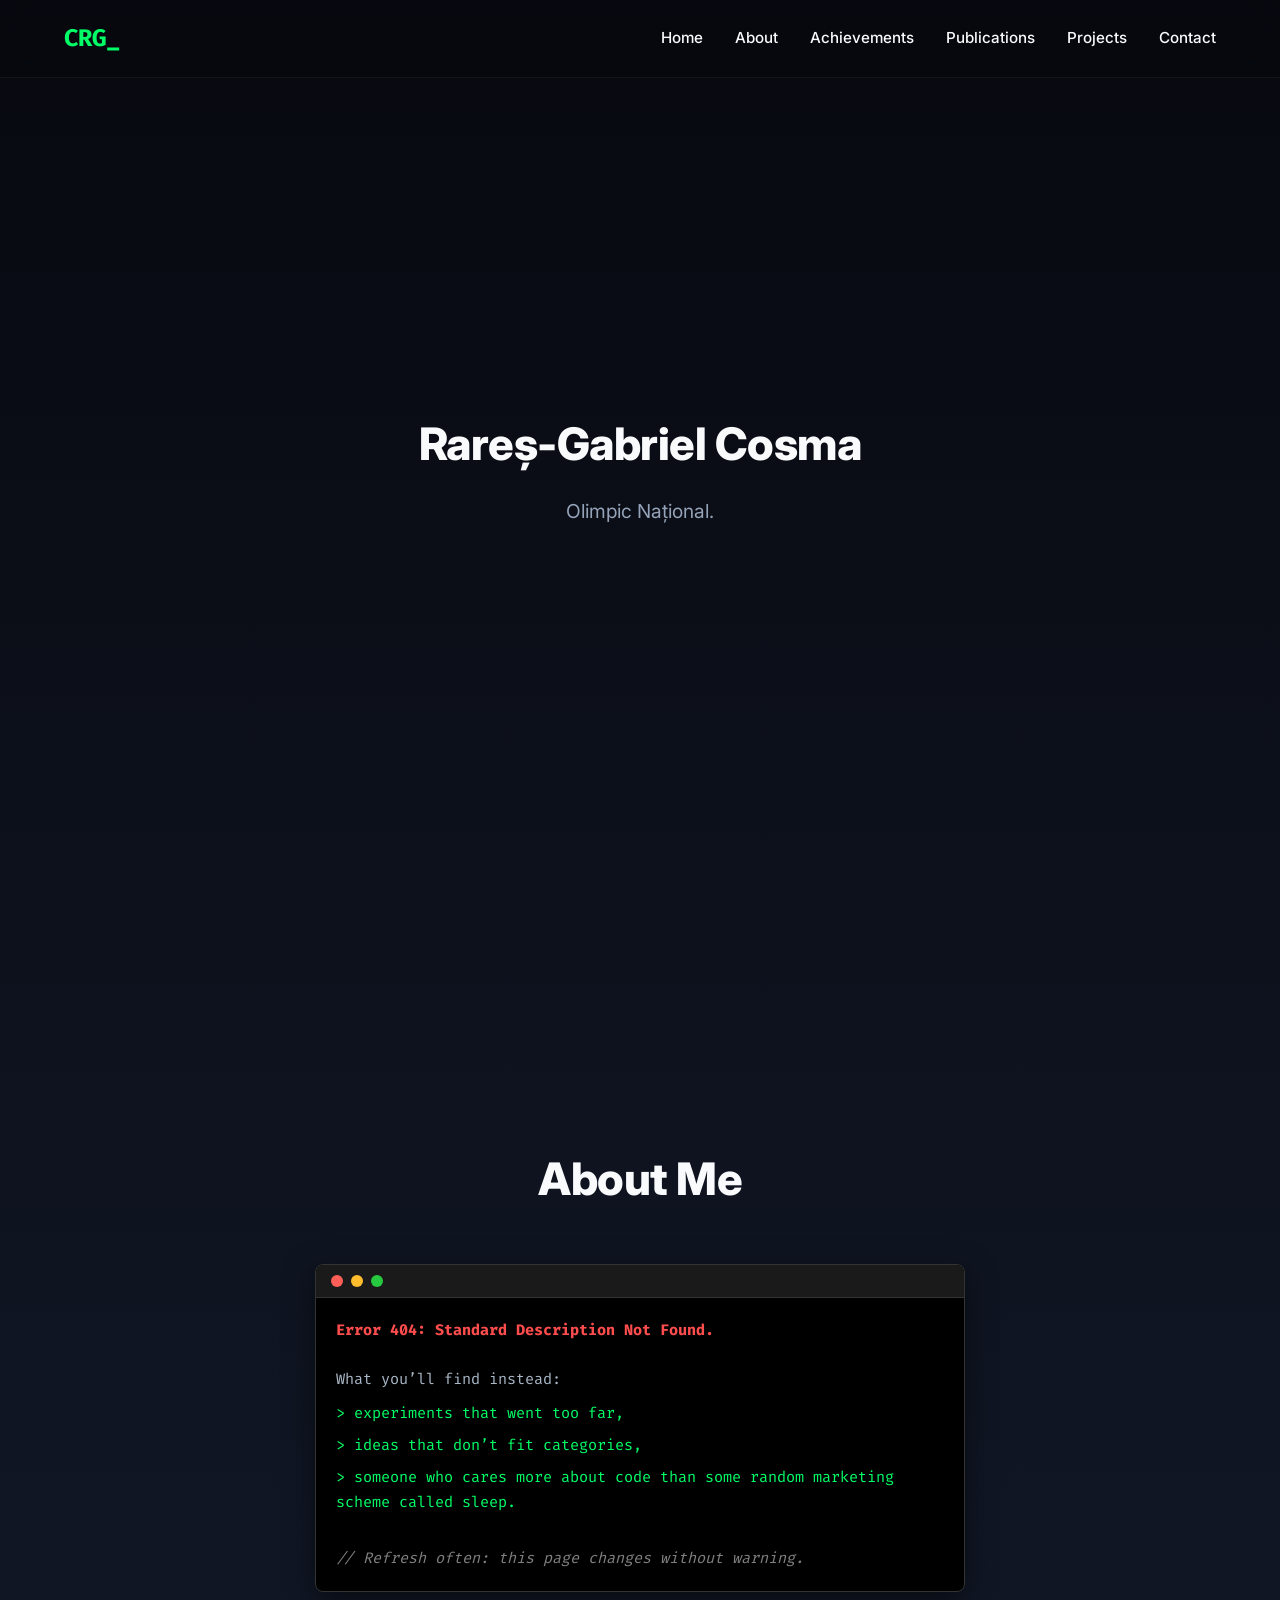
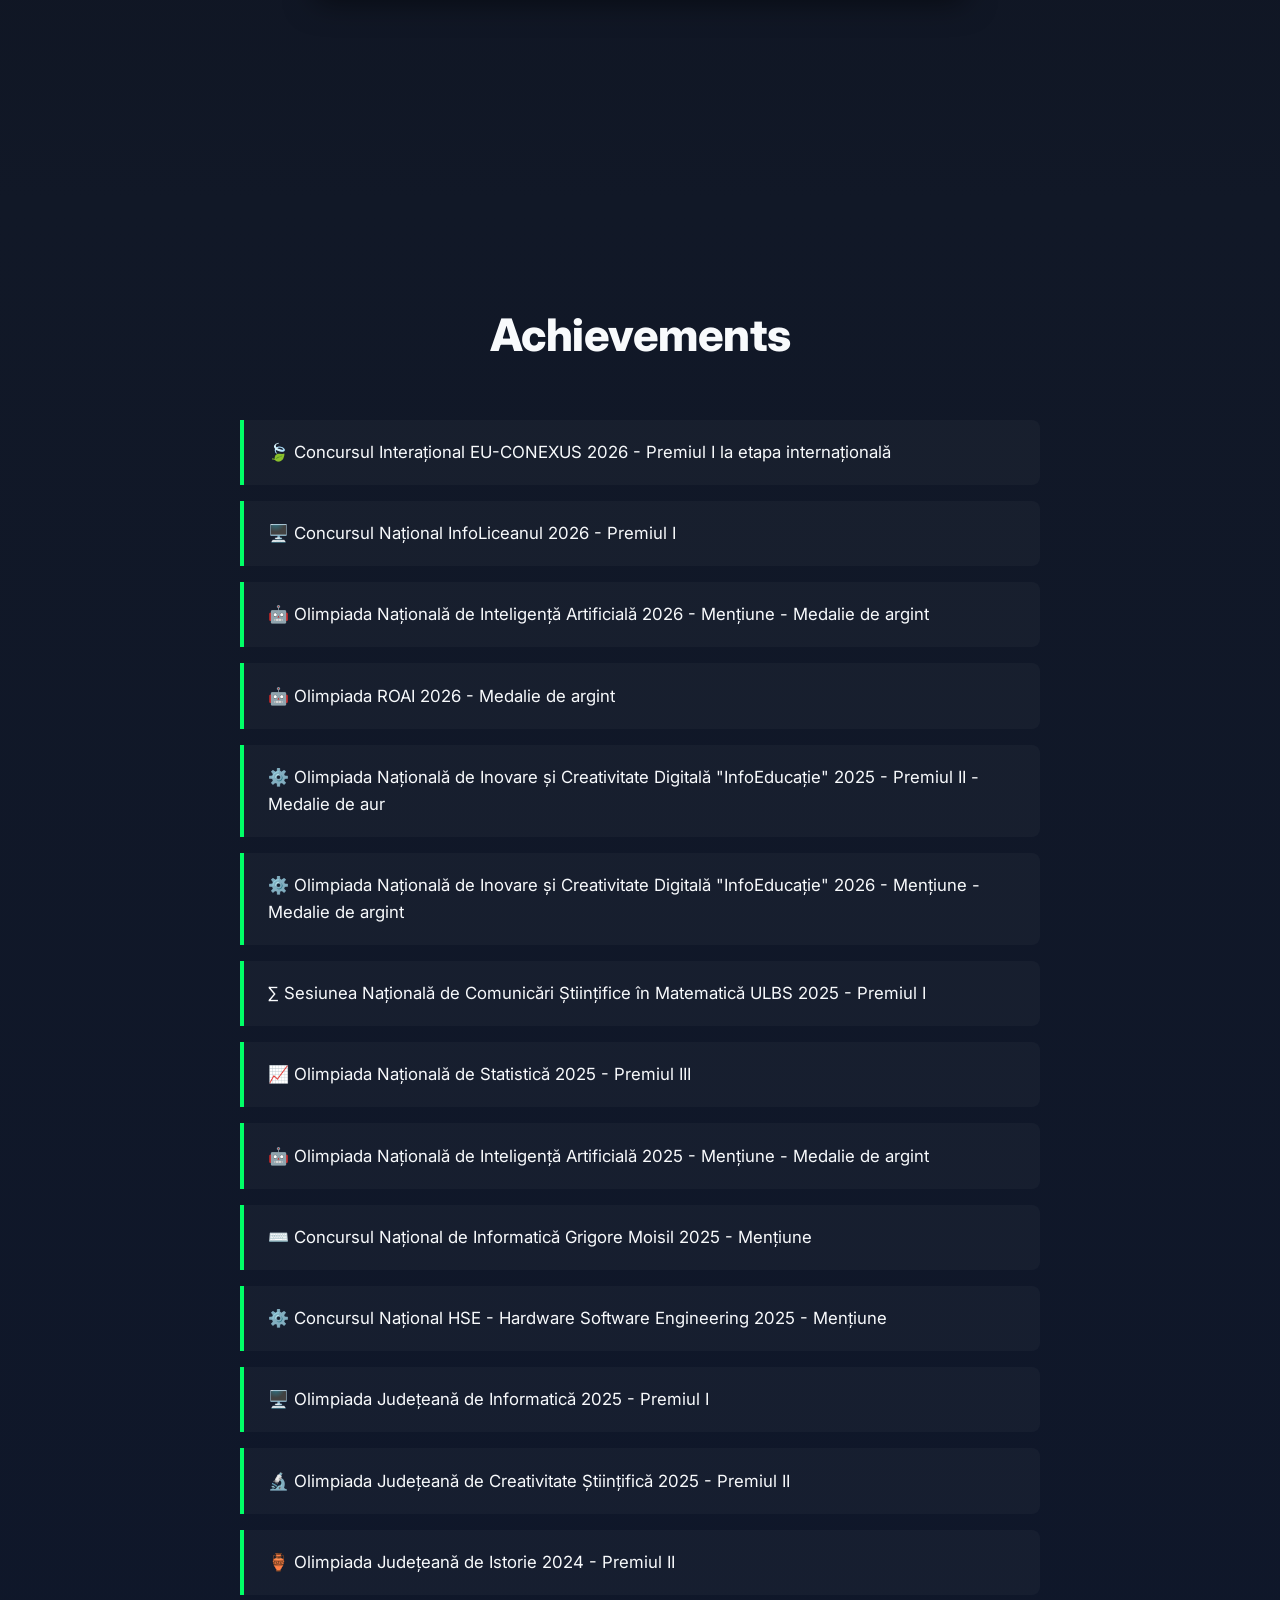
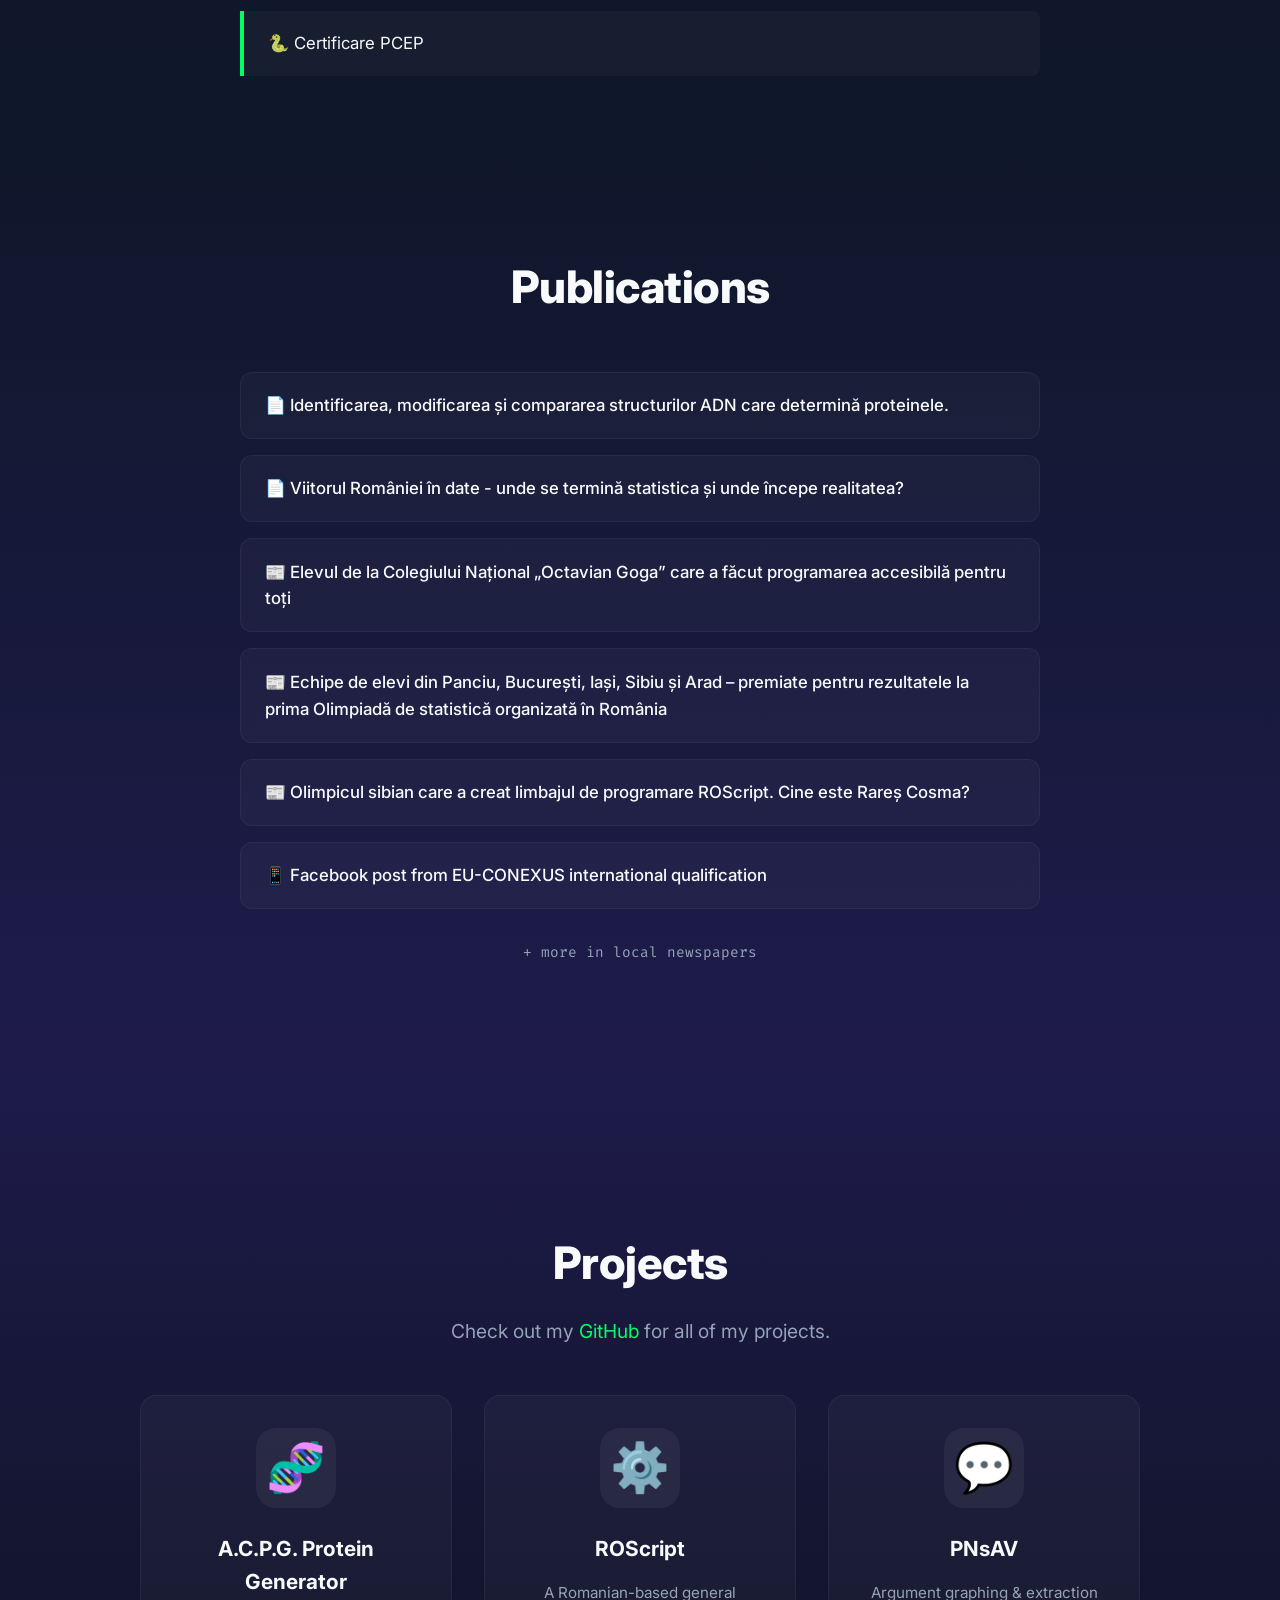
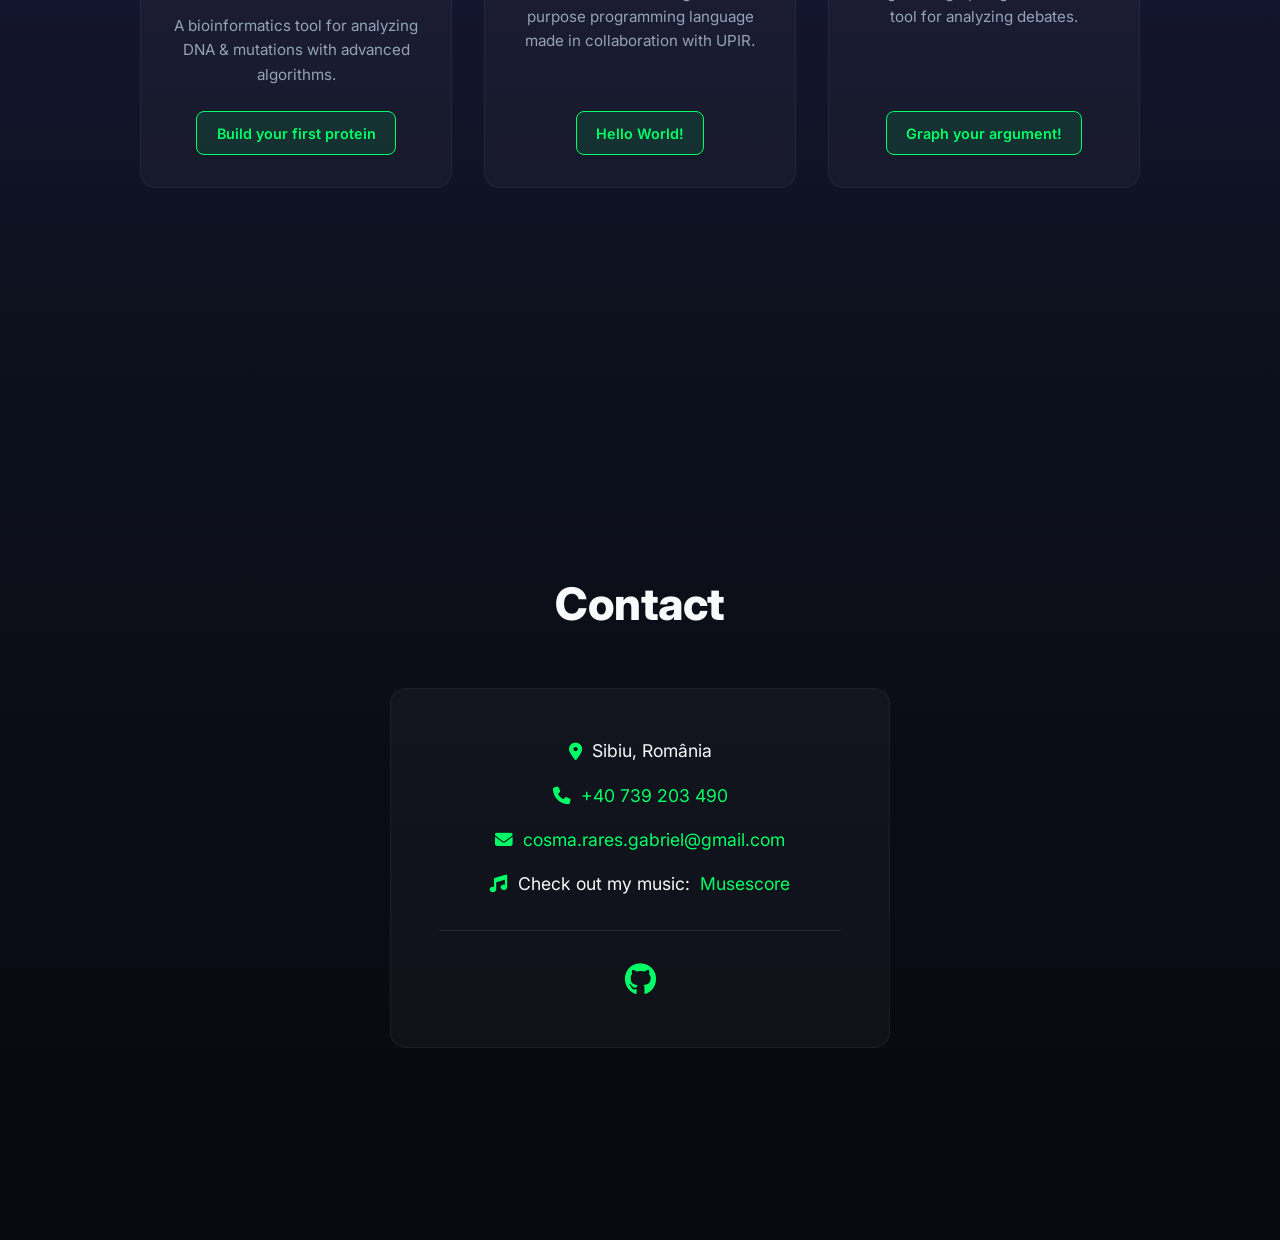
<file: index.html>
<!DOCTYPE html>
<html lang="en">
<head>
  <meta charset="UTF-8" />
  <meta name="viewport" content="width=device-width, initial-scale=1.0"/>
  <title>Cosma Rareș-Gabriel | Portfolio</title>

  <meta name="description" content="Portfolio of Rareș-Gabriel Cosma, creator of ROScript and ACPG. Award-winning developer specializing in bioinformatics, AI, and innovative software solutions.">
  <link rel="icon" href="/favicon.png" sizes="32x32" type="image/png">
  
  <meta property="og:type" content="website">
  <meta property="og:url" content="https://rares-cosma.github.io/">
  <meta property="og:title" content="Rareș-Gabriel Cosma | Portfolio">
  <meta property="og:description" content="Award-winning developer and creator of ROScript. Exploring the intersection of AI, bioinformatics, and software engineering.">
  <meta property="og:image" content="https://rares-cosma.github.io/og-image.png"> 
  <meta property="twitter:card" content="summary_large_image">
  <meta property="twitter:url" content="https://rares-cosma.github.io/">
  <meta property="twitter:title" content="Rareș-Gabriel Cosma | Portfolio">
  <meta property="twitter:description" content="National Olympiad winner and developer specializing in unique programming languages and bioinformatics tools.">
  <meta property="twitter:image" content="https://rares-cosma.github.io/og-image.png">
  
  <link rel="preconnect" href="https://fonts.googleapis.com">
  <link rel="preconnect" href="https://fonts.gstatic.com" crossorigin>
  <link href="https://fonts.googleapis.com/css2?family=Fira+Code:wght@400;500&family=Inter:wght@300;400;600;800&display=swap" rel="stylesheet">
  
  <link href="https://unpkg.com/aos@2.3.1/dist/aos.css" rel="stylesheet">
  <link rel="stylesheet" href="https://cdnjs.cloudflare.com/ajax/libs/font-awesome/6.5.0/css/all.min.css">
  <link rel="stylesheet" href="style.css" />
</head>
<body>

  <nav>
    <div class="logo">CRG<span class="blink">_</span></div> 
    <div class="menu-toggle" id="mobile-menu">
      <i class="fas fa-bars"></i>
    </div>

    <div class="nav-links" id="nav-links">
      <a href="#section1">Home</a>
      <a href="#section2">About</a>
      <a href="#section3">Achievements</a>
      <a href="#section6">Publications</a>
      <a href="#section4">Projects</a>
      <a href="#section5">Contact</a>
    </div>
  </nav>

  <section id="section1" class="page">
    <div class="hero-content">
      <h1 data-aos="fade-up">Rareș-Gabriel Cosma</h1>
      <p class="subtitle" data-aos="fade-up" data-aos-delay="200">Olimpic Național.</p>
    </div>
  </section>

  <section id="section2" class="page">
    <h1 data-aos="fade-right">About Me</h1>
    <div class="terminal-box" data-aos="fade-up" data-aos-delay="200">
      <div class="terminal-header">
        <span class="dot red"></span>
        <span class="dot yellow"></span>
        <span class="dot green"></span>
      </div>
      <div class="terminal-body">
        <p class="error-text"><b>Error 404: Standard Description Not Found.</b></p>
        <br>
        <p>What you’ll find instead:</p>
        <ul>
          <li>> experiments that went too far,</li>
          <li>> ideas that don’t fit categories,</li>
          <li>> someone who cares more about code than some random marketing scheme called sleep.</li>
        </ul>
        <br>
        <p class="comment">// Refresh often: this page changes without warning.</p>
      </div>
    </div>
  </section>

  <section id="section3" class="page">
  <h1 data-aos="zoom-in">Achievements</h1>
  <div class="achievements-list">
    <p data-aos="fade-right">🍃 Concursul Interațional EU-CONEXUS 2026 - Premiul I la etapa internațională</p>
    <p data-aos="fade-right">🖥️ Concursul Național InfoLiceanul 2026 - Premiul I</p>
    <p data-aos="fade-right">🤖 Olimpiada Națională de Inteligență Artificială 2026 - Mențiune - Medalie de argint</p>
    <p data-aos="fade-right">🤖 Olimpiada ROAI 2026 - Medalie de argint</p>
    <p data-aos="fade-right">⚙️ Olimpiada Națională de Inovare și Creativitate Digitală "InfoEducație" 2025 - Premiul II - Medalie de aur</p>
    <p data-aos="fade-right">⚙️ Olimpiada Națională de Inovare și Creativitate Digitală "InfoEducație" 2026 - Mențiune - Medalie de argint</p>
    <p data-aos="fade-right">∑ Sesiunea Națională de Comunicări Științifice în Matematică ULBS 2025 - Premiul I</p>
    <p data-aos="fade-right">📈 Olimpiada Națională de Statistică 2025 - Premiul III</p>
    <p data-aos="fade-right">🤖 Olimpiada Națională de Inteligență Artificială 2025 - Mențiune - Medalie de argint</p>
    <p data-aos="fade-right">⌨️ Concursul Național de Informatică Grigore Moisil 2025 - Mențiune</p>
    <p data-aos="fade-right">⚙️ Concursul Național HSE - Hardware Software Engineering 2025 - Mențiune</p>
    <p data-aos="fade-right">🖥️ Olimpiada Județeană de Informatică 2025 - Premiul I</p>
    <p data-aos="fade-right">🔬 Olimpiada Județeană de Creativitate Științifică 2025 - Premiul II</p>
    <p data-aos="fade-right">🏺 Olimpiada Județeană de Istorie 2024 - Premiul II</p>
    <p data-aos="fade-right">🐍 Certificare PCEP</p>
  </div>
</section>

  <section id="section6" class="page">
    <h1 data-aos="fade-up">Publications</h1>
    <div class="pub-list">
      <a href="https://infopapers.ro/pcid/2025/volum-pcid-2025" target="_blank" class="pub-item" data-aos="fade-right" data-aos-delay="100">
        📄 Identificarea, modificarea și compararea structurilor ADN care determină proteinele.
      </a>
      <a href="https://stiinte.ulbsibiu.ro/evenimente/arhiva/2023/pdf/sesiunea%20stiintifica%20matematica/volumsessomstsatem_2025.pdf" target="_blank" class="pub-item" data-aos="fade-right" data-aos-delay="200">
        📄 Viitorul României în date - unde se termină statistica și unde începe realitatea?
      </a>
      <a href="https://sibiuindependent.ro/2025/08/27/elevul-de-la-colegiului-national-octavian-goga-care-a-facut-posibila-programarea-pentru-toti/" target="_blank" class="pub-item" data-aos="fade-right" data-aos-delay="300">
        📰 Elevul de la Colegiului Național „Octavian Goga” care a făcut programarea accesibilă pentru toți
      </a>
      <a href="https://www.edupedu.ro/echipe-de-elevi-din-panciu-bucuresti-iasi-sibiu-si-arad-premiate-pentru-rezultatele-la-prima-olimpiada-de-statistica-organizata-in-romania-locul-2-in-europa-dupa-italia-dupa-numarul-de-elevi/" target="_blank" class="pub-item" data-aos="fade-right" data-aos-delay="400">
        📰 Echipe de elevi din Panciu, București, Iași, Sibiu și Arad – premiate pentru rezultatele la prima Olimpiadă de statistică organizată în România 
      </a>
      <a href="https://www.tribuna.ro/olimpicul-sibian-care-a-creat-limbajul-de-programare-roscript-cine-este-rares-cosma/" target="_blank" class="pub-item" data-aos="fade-right" data-aos-delay="500">
        📰 Olimpicul sibian care a creat limbajul de programare ROScript. Cine este Rareș Cosma?
      </a>
      <a href="https://www.facebook.com/share/p/1GCSwfdQBu/" target="_blank" class="pub-item" data-aos="fade-right" data-aos-delay="600">
        📱 Facebook post from EU-CONEXUS international qualification
      </a>
    </div>
    <p class="more-text" data-aos="fade-up" data-aos-delay="700">+ more in local newspapers</p>
  </section>

  <section id="section4" class="page">
    <h1 data-aos="zoom-in">Projects</h1>
    <p class="subtitle" data-aos="zoom-in" data-aos-delay="200">Check out my <a href="https://github.com/Rares-Cosma" target="_blank">GitHub</a> for all of my projects.</p>

    <div class="projects-container" data-aos="fade-up" data-aos-delay="400">
      <div class="project-card">
        <div class="card-img-placeholder">🧬</div>
        <h3>A.C.P.G. Protein Generator</h3>
        <p>A bioinformatics tool for analyzing DNA & mutations with advanced algorithms.</p>
        <a href="https://github.com/Rares-Cosma/A.C.P.G." class="btn" target="_blank">Build your first protein</a>
      </div>
      <div class="project-card">
        <div class="card-img-placeholder">⚙️</div>
        <h3>ROScript</h3>
        <p>A Romanian-based general purpose programming language made in collaboration with UPIR.</p>
        <a href="https://roscript.ro/" class="btn" target="_blank">Hello World!</a>
      </div>
      <div class="project-card">
        <div class="card-img-placeholder">💬</div>
        <h3>PNsAV</h3>
        <p>Argument graphing & extraction tool for analyzing debates.</p>
        <a href="https://pnsav-engine.streamlit.app/" class="btn" target="_blank">Graph your argument!</a>
      </div>
    </div>
  </section>

  <section id="section5" class="page">
    <h1 data-aos="fade-up">Contact</h1>
    <div class="contact-card" data-aos="fade-up" data-aos-delay="200">
      <p><i class="fas fa-map-marker-alt"></i> Sibiu, România</p>
      <p><i class="fas fa-phone"></i> <a href="tel:+40739203490">+40 739 203 490</a></p>
      <p><i class="fas fa-envelope"></i> <a href="mailto:cosma.rares.gabriel@gmail.com">cosma.rares.gabriel@gmail.com</a></p>
      <p><i class="fas fa-music"></i> Check out my music: <a href="https://musescore.com/user/42344231" target="_blank">Musescore</a></p>
      
      <div class="social-links">
        <a href="https://github.com/Rares-Cosma" target="_blank"><i class="fab fa-github fa-2x"></i></a>
      </div>
    </div>
  </section>

  <script src="https://unpkg.com/aos@2.3.1/dist/aos.js"></script>
  <script>
    const mobileMenu = document.querySelector('#mobile-menu');
    const navLinks = document.querySelector('#nav-links');

    mobileMenu.addEventListener('click', () => {
      navLinks.classList.toggle('active');
    });

    document.querySelectorAll('.nav-links a').forEach(link => {
      link.addEventListener('click', () => {
        navLinks.classList.remove('active');
      });
    });

    const achievementItems = document.querySelectorAll('.achievements-list p');

  // Loop through each item and set a dynamically calculated delay
  achievementItems.forEach((item, index) => {
    // index starts at 0, so the first gets 0, the second gets 100, then 200, etc.
    item.setAttribute('data-aos-delay', index * 100); 
  });

    AOS.init({
      duration: 800,
      once: true,
      offset: 100
    });
  </script>
</body>
</html>
</file>
<file: style.css>
:root {
  --bg-dark: #07090f;
  --bg-card: rgba(255, 255, 255, 0.03);
  --bg-card-hover: rgba(255, 255, 255, 0.08);
  --text-main: #f8fafc;
  --text-muted: #94a3b8;
  --accent: #00ff66; /* Switched to green */
  --accent-glow: rgba(0, 255, 102, 0.4);
  --error: #ff4d4d;
}

html {
  scroll-behavior: smooth;
}

* {
  margin: 0;
  padding: 0;
  box-sizing: border-box;
}

body {
  font-family: 'Inter', sans-serif;
  background-color: var(--bg-dark);
  color: var(--text-main);
  line-height: 1.6;
  overflow-x: hidden;
}

/* --- Base Navigation Styles --- */
nav {
  display: flex;
  justify-content: space-between;
  align-items: center;
  padding: 1.2rem 5%;
  background: rgba(7, 9, 15, 0.85);
  backdrop-filter: blur(12px);
  -webkit-backdrop-filter: blur(12px);
  border-bottom: 1px solid rgba(255, 255, 255, 0.05);
  position: fixed;
  width: 100%;
  top: 0;
  z-index: 1000;
}

.logo {
  font-family: 'Fira Code', monospace;
  font-size: 1.5rem;
  font-weight: 700;
  color: var(--accent);
}

.blink {
  animation: blinker 1s linear infinite;
}
@keyframes blinker { 50% { opacity: 0; } }

.nav-links {
  display: flex;
  gap: 2rem;
}

.nav-links a {
  text-decoration: none;
  color: var(--text-main);
  font-weight: 500;
  font-size: 0.95rem;
  transition: color 0.3s ease;
}

.nav-links a:hover {
  color: var(--accent);
}

.menu-toggle {
  display: none;
  color: var(--text-main);
  font-size: 1.5rem;
  cursor: pointer;
}

/* --- Page & Typography Sections --- */
.page {
  min-height: 100vh; 
  display: flex;
  flex-direction: column;
  justify-content: center;
  align-items: center;
  padding: 100px 2rem 4rem 2rem;
  position: relative;
}

h1 {
  font-size: 2.8rem;
  font-weight: 800;
  text-align: center;
  margin-bottom: 1rem;
  letter-spacing: -0.5px;
}

.subtitle {
  color: var(--text-muted);
  font-size: 1.2rem;
  text-align: center;
  max-width: 600px;
}

a {
  color: var(--accent);
  text-decoration: none;
  transition: text-shadow 0.3s ease;
}

a:hover {
  text-shadow: 0 0 8px var(--accent-glow);
}

/* --- Section Backgrounds --- */
#section1 { background: linear-gradient(to bottom, #07090f, #0d111c); }
#section2 { background: linear-gradient(to bottom, #0d111c, #111827); }
#section3 { background: linear-gradient(to bottom, #111827, #0f172a); }
#section6 { background: linear-gradient(to bottom, #0f172a, #1e1b4b); }
#section4 { background: linear-gradient(to bottom, #1e1b4b, #0d111c); }
#section5 { background: linear-gradient(to bottom, #0d111c, #07090f); }

/* --- Terminal Box (About Section) --- */
.terminal-box {
  background: #000;
  border-radius: 8px;
  border: 1px solid #333;
  width: 100%;
  max-width: 650px;
  margin-top: 2rem;
  box-shadow: 0 10px 30px rgba(0,0,0,0.5);
  font-family: 'Fira Code', monospace;
  overflow: hidden;
}

.terminal-header {
  background: #1a1a1a;
  padding: 10px 15px;
  display: flex;
  gap: 8px;
  border-bottom: 1px solid #333;
}

.dot {
  width: 12px;
  height: 12px;
  border-radius: 50%;
}
.dot.red { background: #ff5f56; }
.dot.yellow { background: #ffbd2e; }
.dot.green { background: #27c93f; }

.terminal-body {
  padding: 20px;
  color: #a9b7c6;
  font-size: 0.95rem;
}

.terminal-body ul {
  list-style: none;
  margin-top: 10px;
}

.terminal-body li {
  margin-bottom: 8px;
  color: var(--accent); /* Hacker green */
}

.error-text {
  color: var(--error);
}

.comment {
  color: #808080;
  font-style: italic;
}

/* --- Achievements List (Changed from pads) --- */
.achievements-list {
  display: flex;
  flex-direction: column;
  gap: 1rem;
  max-width: 800px;
  width: 100%;
  margin-top: 2rem;
}

.achievements-list p {
  background: var(--bg-card);
  padding: 1.2rem 1.5rem;
  border-left: 4px solid var(--accent);
  border-radius: 0 8px 8px 0;
  font-size: 1.05rem;
  color: var(--text-main);
  transition: background 0.3s ease;
}

.achievements-list p:hover {
  background: var(--bg-card-hover);
}

/* --- Publications (Clickable, full text, no icon) --- */
.pub-list {
  display: flex;
  flex-direction: column;
  gap: 1rem;
  max-width: 800px;
  width: 100%;
  margin-top: 2rem;
}

.pub-item {
  display: block; /* Makes the entire box clickable */
  background: var(--bg-card);
  padding: 1.2rem 1.5rem;
  border-radius: 12px;
  border: 1px solid rgba(255, 255, 255, 0.05);
  transition: all 0.3s ease;
  color: var(--text-main);
  font-size: 1.05rem;
  font-weight: 500;
  text-decoration: none;
}

.pub-item:hover {
  background: var(--bg-card-hover);
  transform: translateX(8px);
  border-color: var(--accent);
  box-shadow: 0 5px 20px var(--accent-glow);
  color: var(--accent);
  text-shadow: none; /* remove default link glow inside the box */
}

.more-text {
  margin-top: 2rem;
  color: var(--text-muted);
  font-family: 'Fira Code', monospace;
  font-size: 0.9rem;
}

/* --- Projects --- */
.projects-container {
  display: grid;
  grid-template-columns: repeat(auto-fit, minmax(280px, 1fr));
  gap: 2rem;
  width: 100%;
  max-width: 1000px;
  margin-top: 3rem;
}

.project-card {
  background: var(--bg-card);
  border: 1px solid rgba(255,255,255,0.05);
  border-radius: 16px;
  padding: 2rem;
  text-align: center;
  transition: transform 0.3s ease, box-shadow 0.3s ease;
  display: flex;
  flex-direction: column;
  align-items: center;
}

.project-card:hover {
  transform: translateY(-8px);
  box-shadow: 0 15px 30px rgba(0,0,0,0.4);
  border-color: rgba(255,255,255,0.1);
}

.card-img-placeholder {
  font-size: 3rem;
  margin-bottom: 1.5rem;
  background: rgba(255,255,255,0.05);
  width: 80px;
  height: 80px;
  display: flex;
  align-items: center;
  justify-content: center;
  border-radius: 20px;
}

.project-card h3 {
  margin-bottom: 1rem;
  font-size: 1.3rem;
}

.project-card p {
  color: var(--text-muted);
  font-size: 0.95rem;
  margin-bottom: 1.5rem;
  flex-grow: 1;
}

.btn {
  display: inline-block;
  padding: 0.6rem 1.2rem;
  background: rgba(0, 255, 102, 0.1);
  color: var(--accent);
  border: 1px solid var(--accent);
  border-radius: 8px;
  font-size: 0.9rem;
  font-weight: 600;
  transition: all 0.3s ease;
}

.btn:hover {
  background: var(--accent);
  color: #000;
  text-shadow: none;
}

/* --- Contact Section --- */
.contact-card {
  background: var(--bg-card);
  border: 1px solid rgba(255,255,255,0.05);
  padding: 3rem;
  border-radius: 16px;
  text-align: center;
  width: 100%;
  max-width: 500px;
  margin-top: 2rem;
}

.contact-card p {
  font-size: 1.1rem;
  margin-bottom: 1rem;
  display: flex;
  align-items: center;
  justify-content: center;
  gap: 10px;
}

.contact-card i {
  color: var(--accent);
}

.social-links {
  margin-top: 2rem;
  padding-top: 2rem;
  border-top: 1px solid rgba(255,255,255,0.1);
}

/* --- Mobile Responsive Styles --- */
@media (max-width: 768px) {
  h1 { font-size: 2.2rem; }
  
  .menu-toggle {
    display: block;
  }
    
  .nav-links {
    display: none;
    flex-direction: column;
    position: absolute;
    top: 70px;
    left: 0;
    width: 100%;
    background: rgba(7, 9, 15, 0.98);
    backdrop-filter: blur(10px);
    padding: 20px 0;
    text-align: center;
    border-bottom: 1px solid rgba(255,255,255,0.05);
    gap: 0;
  }
  
  .nav-links.active {
    display: flex;
  }
  
  .nav-links a {
    padding: 15px 0;
    width: 100%;
    border-bottom: 1px solid rgba(255,255,255,0.02);
  }
  
  .pub-item { padding: 1rem; font-size: 0.95rem; }
}
</file>
